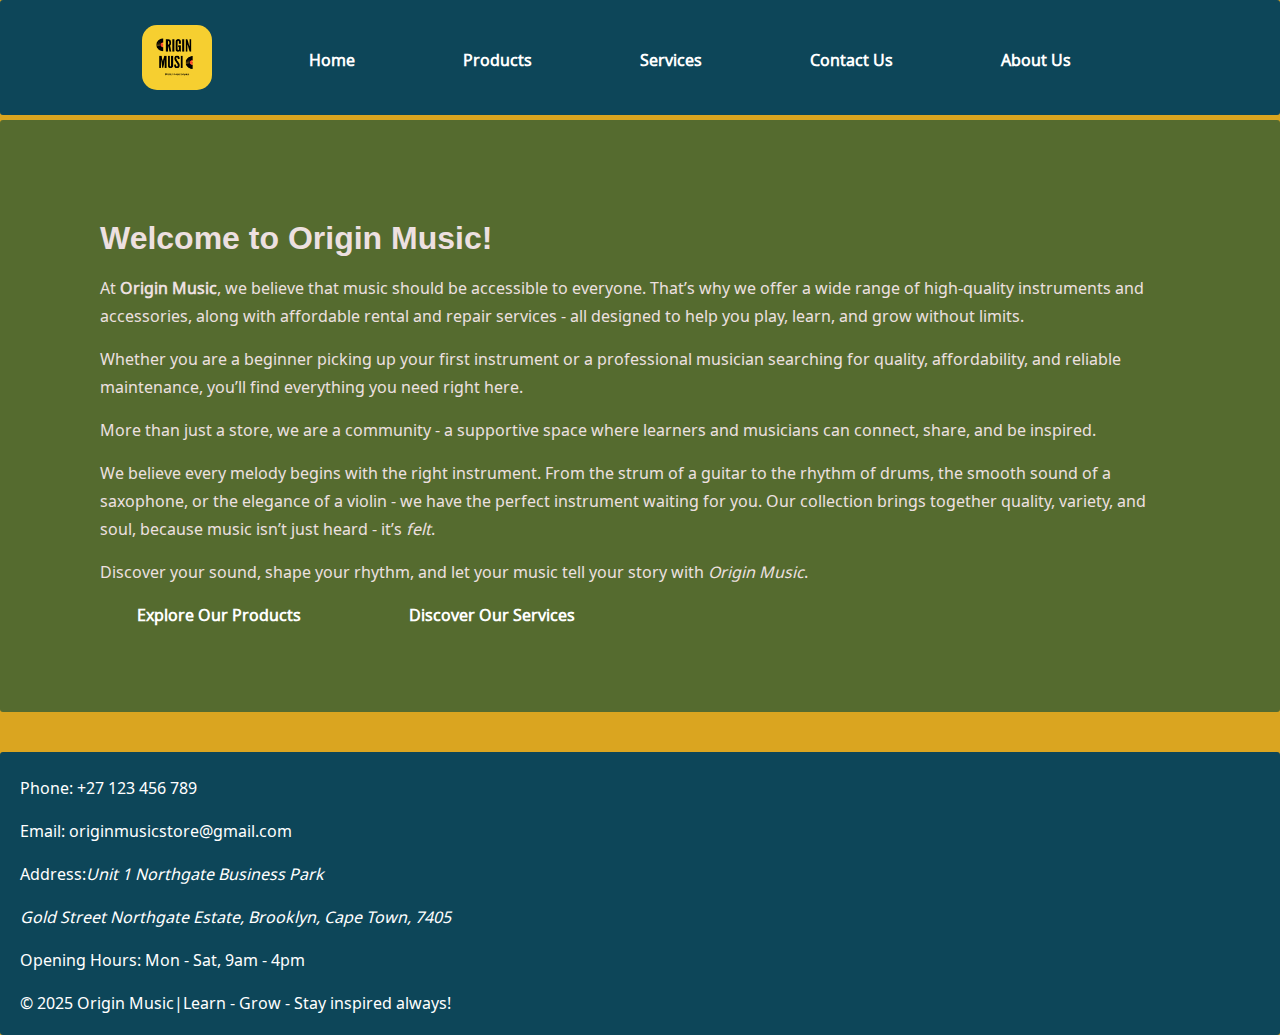
<file: index.html>
<!DOCTYPE html>
<html>
<head>
<title> Home|originmusic</title> 
<link rel="stylesheet" href="style/style.css">
<!-- Font imported from google fonts. Available at:https://fonts.google.com/selection/embed [accessed 27/09/2025] -->
<link rel="preconnect" href="https://fonts.googleapis.com">
<link rel="preconnect" href="https://fonts.gstatic.com" crossorigin>
<link href="https://fonts.googleapis.com/css2?family=Noto+Music&display=swap" rel="stylesheet">
<!-- Implementing meta tags/SEO -->
<meta name="description" content="Origin Music - Music store offering a wide range of instruments, accessories, and services to music schools, self- learners, and musicians. ">
<meta name="keywords" content="music store, affordable music instruments, instruments accessories">
<meta name="author" content="Origin Music">
<!--Reference:Bulbulia, Z.(2025) Community_Outreach_Website.zip. Varsity College, WEDE5020, [14 October 2025].-->
</head>

<body>
<header>
<!-- Inserting image -->
<!-- Logo/Reference:Canva (2025) Logo design template [Origin Music logo customized]. Canva. Available at: https://www.canva.com/design/DAGxNySx9vs/UVSNXO3sDDUMzBsdmrL8gw/edit [Accessed 27 August 2025]. -->
<img src="img/OriginMusic_logo.png" alt="OriginMusic_logo" class="logo">
<!-- Liking pages -->
 <nav class="navbar">
    <a href="index.html"> Home </a>
    <a href="products.html"> Products </a> 
    <a href="services.html"> Services </a>
    <a href="contactUs.html"> Contact Us </a>
    <a href="aboutus.html"> About Us </a>
 </nav>
</header>
<main>
<!-- Inserting headings and paragraphs -->
<h1>Welcome to Origin Music!</h1>
<p>At <strong>Origin Music</strong>, we believe that music should be accessible to everyone. That’s why we offer a wide range of high-quality instruments and accessories, along with affordable rental and repair services - all designed to help you play, learn, and grow without limits.</p>

<p>Whether you are a beginner picking up your first instrument or a professional musician searching for quality, affordability, and reliable maintenance, you’ll find everything you need right here.</p>

<p>More than just a store, we are a community - a supportive space where learners and musicians can connect, share, and be inspired.</p>

<p>We believe every melody begins with the right instrument. From the strum of a guitar to the rhythm of drums, the smooth sound of a saxophone, or the elegance of a violin - we have the perfect instrument waiting for you. Our collection brings together quality, variety, and soul, because music isn’t just heard - it’s <em>felt</em>.</p>

<p>Discover your sound, shape your rhythm, and let your music tell your story with <em>Origin Music</em>.</p>

<!-- Implementing buttons and directing them to its respective page -->
<a href="products.html" class="btn">Explore Our Products</a>
<a href="services.html" class="btn">Discover Our Services</a>
</main>
<footer>
<p>Phone: +27 123 456 789</p>
<p>Email: originmusicstore@gmail.com</p>
<p>Address:<em>Unit 1 Northgate Business Park</p>
<p>Gold Street Northgate Estate, Brooklyn, Cape Town, 7405</em></p>
<p>Opening Hours: Mon - Sat, 9am - 4pm</p>
<p>&copy; 2025 Origin Music|Learn - Grow - Stay inspired always!</p></footer>

</body>
</html>
<!-- Code/Reference: Available at: https://www.w3schools.com/html/default.asp [Accessed 29 August 2025] -->
</file>
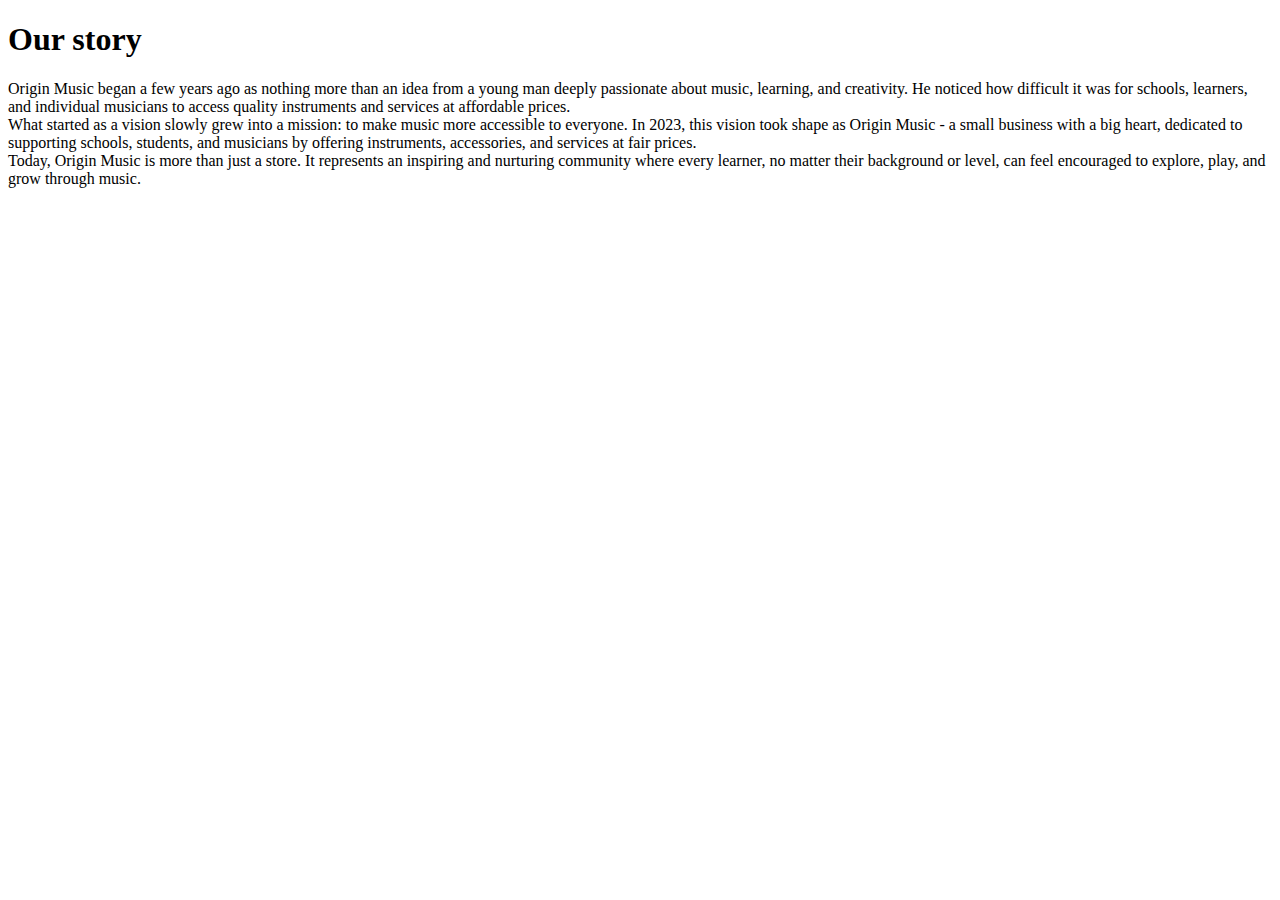
<file: about us.html>
<!DOCTYPE html>
<html>
<head>
<title> About Us </title>

</head>

<body>
<h1> Our story </h1>
<p1>
Origin Music began a few years ago as nothing more than an idea from a young man deeply passionate about music, learning, and creativity.
He noticed how difficult it was for schools, learners, and individual musicians to access quality instruments and services at affordable 
prices.
</p1>
<br>
<p2>
What started as a vision slowly grew into a mission: to make music more accessible to everyone. In 2023, this vision took shape as Origin 
Music - a small business with a big heart, dedicated to supporting schools, students, and musicians by offering instruments, accessories, 
and services at fair prices.
</p2>
<br>
<p3>
Today, Origin Music is more than just a store. It represents an inspiring and nurturing community where every learner, no matter their 
background or level, can feel encouraged to explore, play, and grow through music.
</p3>


</body>
</html>
</file>
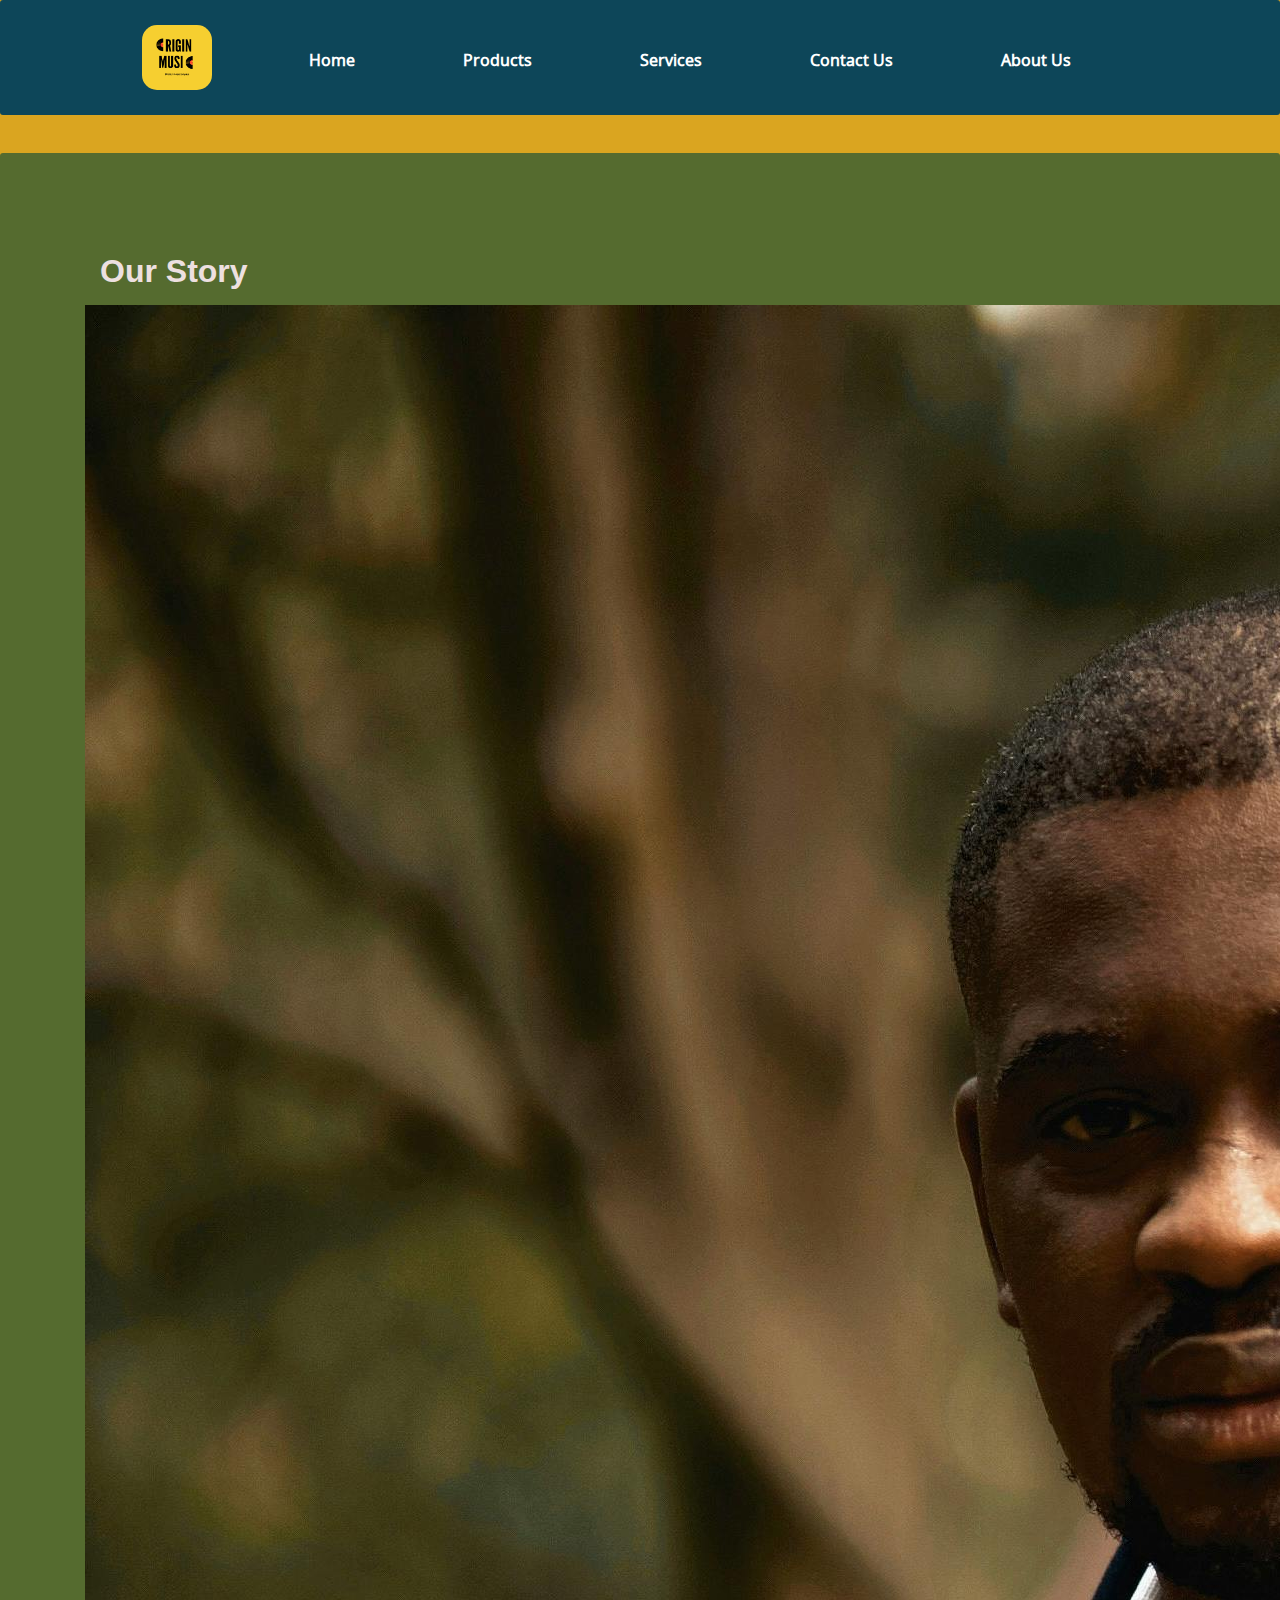
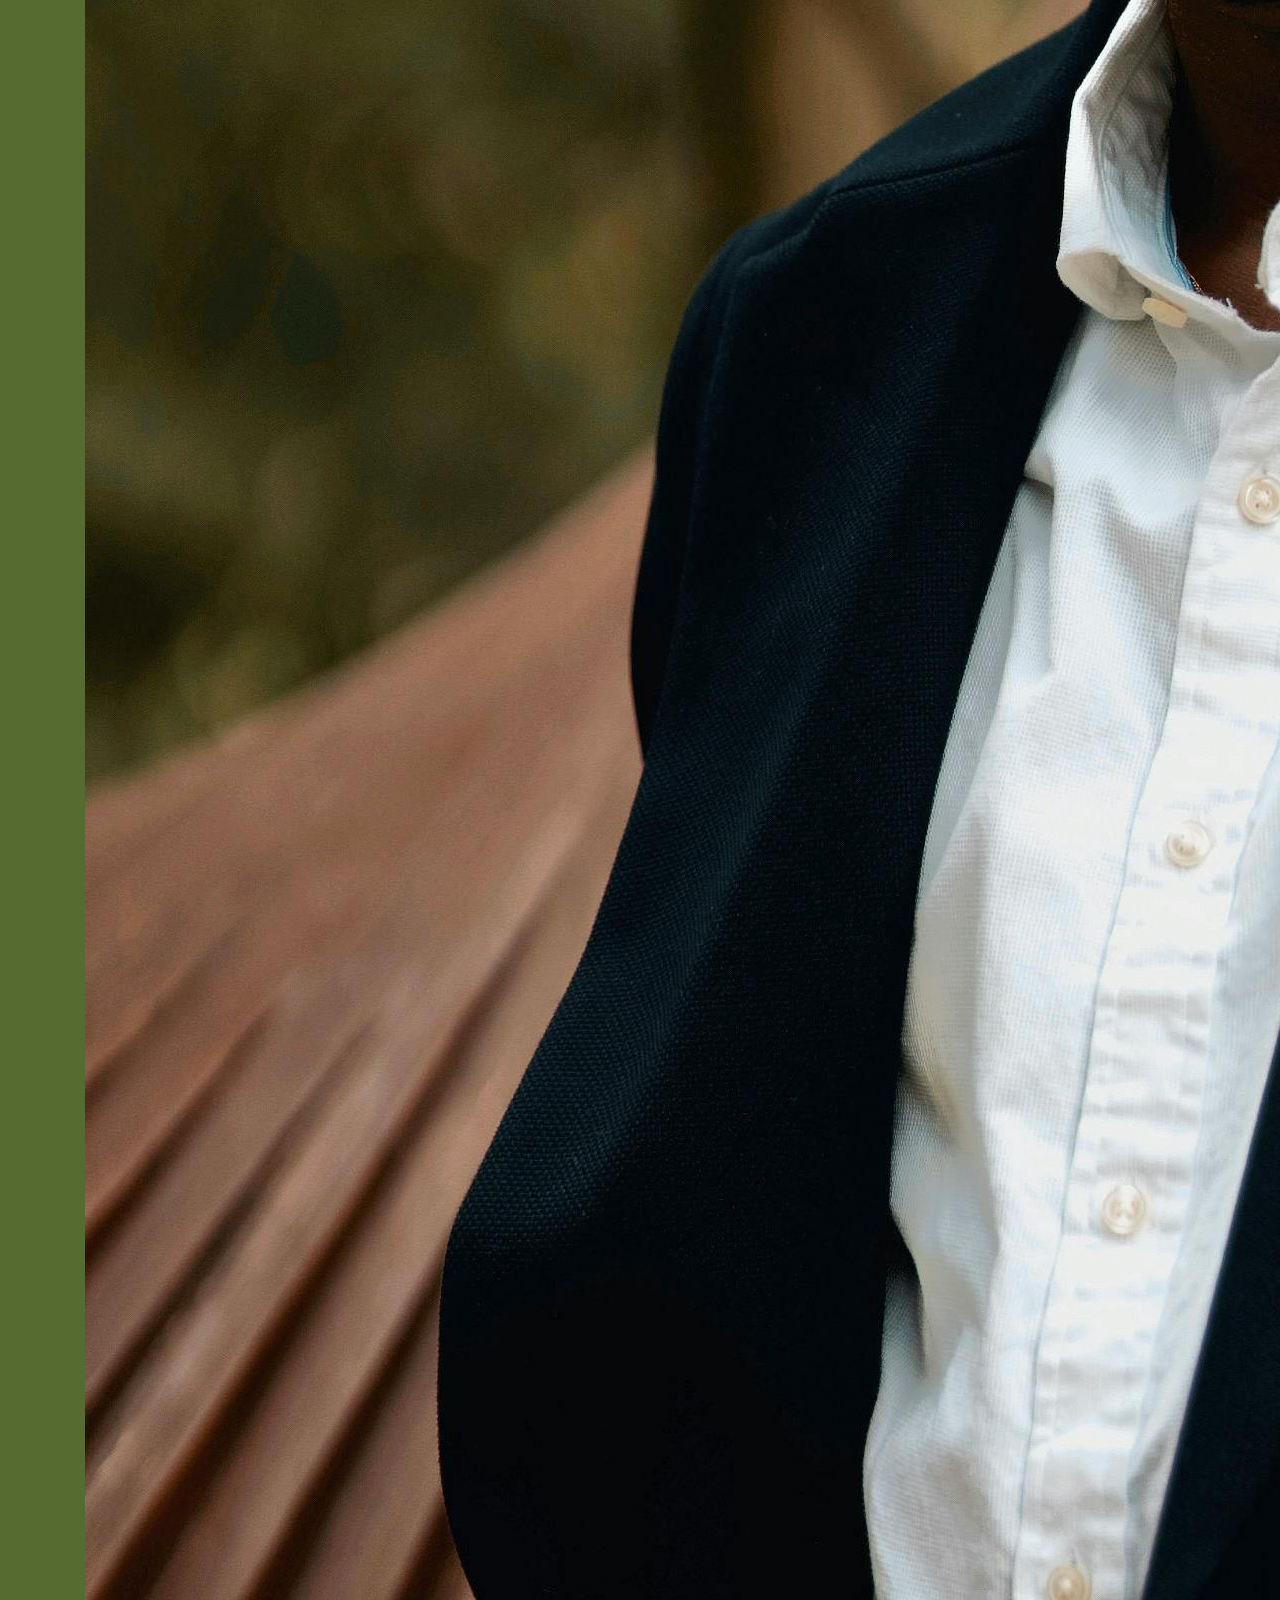
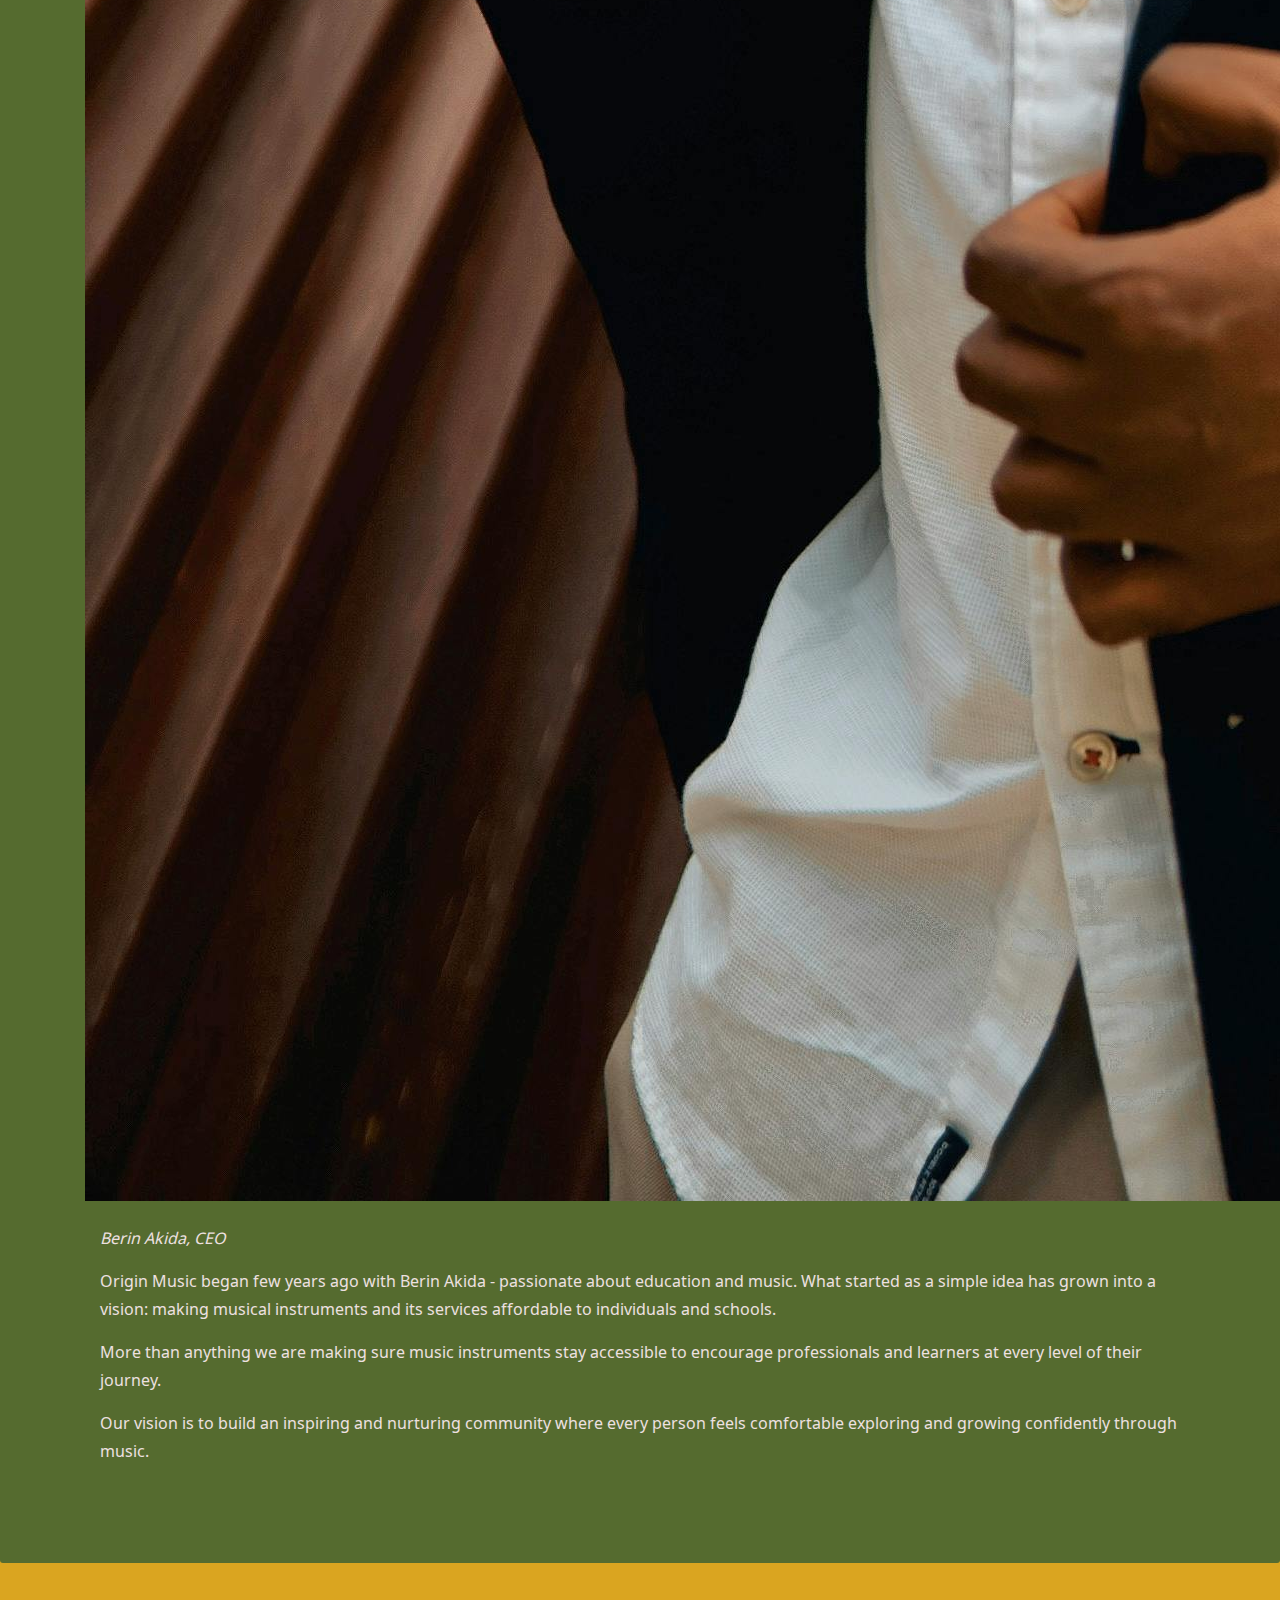
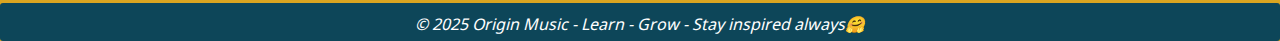
<file: aboutus.html>
<!DOCTYPE html>
<html>
<head>
<title>AboutUs</title> 
<link rel="stylesheet" href="style/style.css">
<!-- font imported from google fonts. Available at:https://fonts.google.com/selection/embed [accessed 27/09/2025] -->
<link rel="preconnect" href="https://fonts.googleapis.com">
<link rel="preconnect" href="https://fonts.gstatic.com" crossorigin>
<link href="https://fonts.googleapis.com/css2?family=Noto+Music&display=swap" rel="stylesheet">
<!-- Implementing meta tags/SEO -->
<meta name="description" content="Origin Music - On this page the user can learn more about the history of the store. ">
<meta name="keywords" content="More about origin music, history of origin music, origin music history">
<meta name="author" content="Origin Music">
</head>

<body>
<header>
<!-- Inserting image -->
<!-- Logo/Reference:Canva (2025) Logo design template [Origin Music logo customized]. Canva. Available at : https://www.canva.com/design/DAGxNySx9vs/UVSNXO3sDDUMzBsdmrL8gw/edit [ Accessed 24 September 2025] -->
<img src="img/OriginMusic_logo.png" alt="OriginMusic_logo" class="logo">

  <!-- Liking pages -->
<nav class="navbar">
    <a href="index.html"> Home </a>
    <a href="products.html"> Products </a> 
    <a href="services.html"> Services </a>
    <a href="contactUs.html"> Contact Us </a>
    <a href="aboutus.html"> About Us </a>
</nav>
</header>
<br>
<main>
<h1>Our Story</h1>
<div class="about-us">
<div>
<!--Image/Reference:Unsplash (2025). Available at: https://unsplash.com/photos/man-with-glasses-smiling-against-a-white-background-7qsdLxXtJfg [Accessed 28 August 2025]. --> 
<img src="img/Owner.jpg" alt="Owner" class="owner-pic">
<p class="owner-caption"><i>Berin Akida, CEO</i></p>
</div>

<div class="history">
<p>Origin Music began few years ago with Berin Akida - passionate about education and music. What started as a simple idea has grown into a vision: making musical instruments and its services affordable to individuals and schools.</p>
<p>More than anything we are making sure music instruments stay accessible to encourage professionals and learners at every level of their journey.</p>
<p>Our vision is to build an inspiring and nurturing community where every person feels comfortable exploring and growing confidently through music.</p>
</div>
</div>
</main>
<!-- Code/Reference: Available at: https://www.w3schools.com/cssref/index.php [Accessed 29 August 2025] -->
<!-- Code/Reference: Available at: https://chatgpt.com/c/68da6880-51fc-8333-a5fe-8339b46790ac [Accessed 2 August 2025] -->

<footer><em>&copy; 2025 Origin Music - Learn - Grow - Stay inspired always🤗</em></footer>

</body>
</html>
<!-- Code/Reference: Available at: https://www.w3schools.com/html/default.asp [Accessed 29 August 2025] -->
</file>
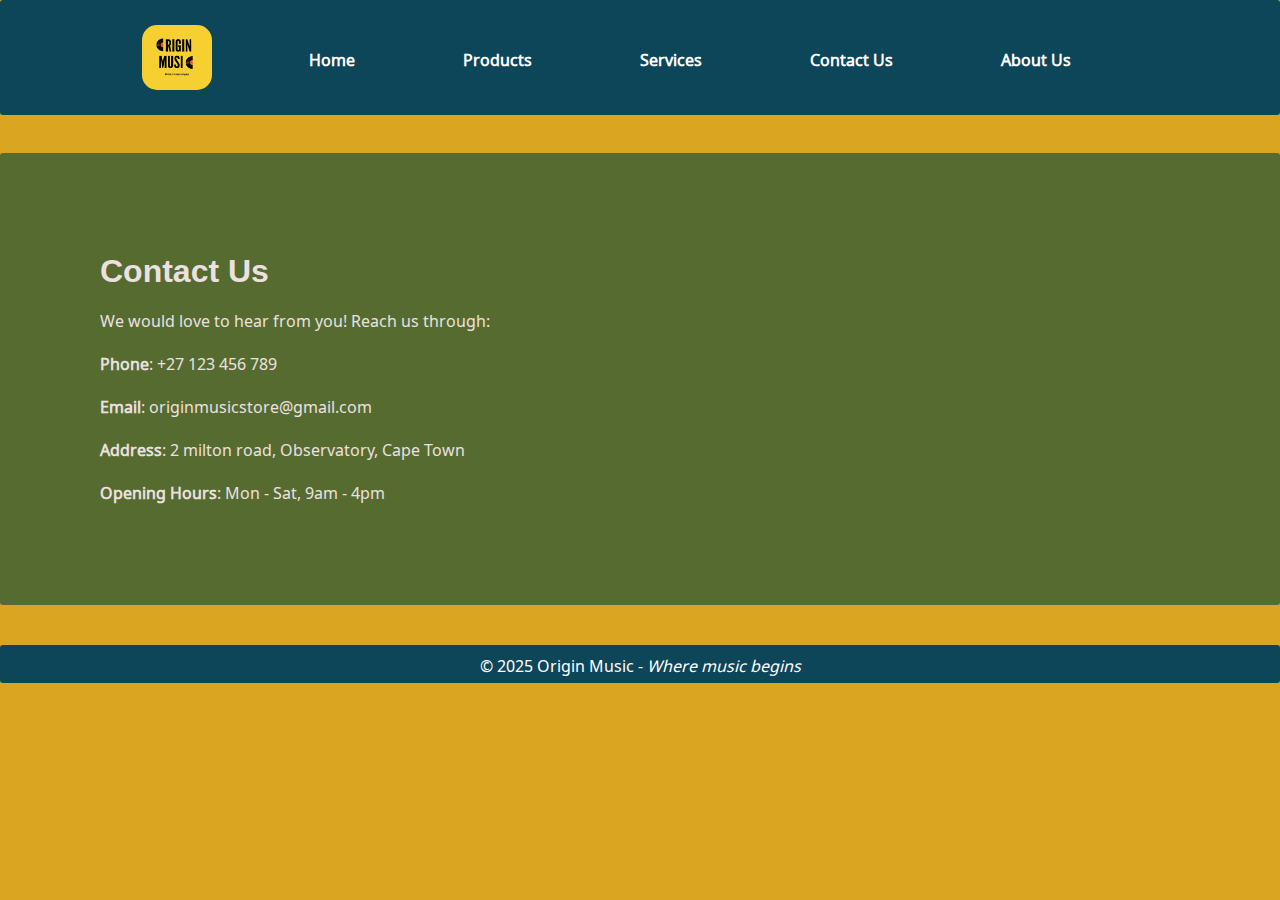
<file: contactUs.html>
<!DOCTYPE html>
<html>

<head>
<title> originmusic.store</title> 
<link rel="stylesheet" href="style/style.css">
<link rel="preconnect" href="https://fonts.googleapis.com">
<link rel="preconnect" href="https://fonts.gstatic.com" crossorigin>
<!-- font imported from google fonts. Available at:https://fonts.google.com/selection/embed [accessed 27/09/2025] -->
<link href="https://fonts.googleapis.com/css2?family=Noto+Music&display=swap" rel="stylesheet">
</head>

<body>
  <header class="header">
    <!-- Inserting image -->
<img src="img/OriginMusic_logo1.png" alt="OriginMusic_logo" class="logo">
<!-- Logo/Reference:
Canva (2025) Logo design template [Origin Music logo customized]. Canva. Available at: https://www.canva.com/design/DAGxNySx9vs/UVSNXO3sDDUMzBsdmrL8gw/edit [Accessed 27 August 2025]. -->

  <!-- Liking pages -->
<nav class="navbar">
    <a href="index.html"> Home </a>
    <a href="products.html"> Products </a> 
    <a href="services.html"> Services </a>
    <a href="contactUs.html"> Contact Us </a>
    <a href="aboutus.html"> About Us </a>
  </nav>
</header>
<br>

<main class="main-content">
<!-- Inserting paragraphs and headings -->
<h1>Contact Us</h1>
<p>We would love to hear from you! Reach us through:</p>
<ul>
  <li> <b>Phone</b>: +27 123 456 789</a></li>
  <li> <b>Email</b>: originmusicstore@gmail.com</li>
  <li> <b>Address</b>: 2 milton road, Observatory, Cape Town</li>
  <li> <b>Opening Hours</b>: Mon - Sat, 9am - 4pm</li>
</ul>
</main>

<footer class="footer"> &copy; 2025 Origin Music - <em> Where music begins </em></footer>

</body>
</html>
<!-- Code/Reference: Available at: https://www.w3schools.com/html/default.asp [Accessed 27 August 2025] -->
</file>
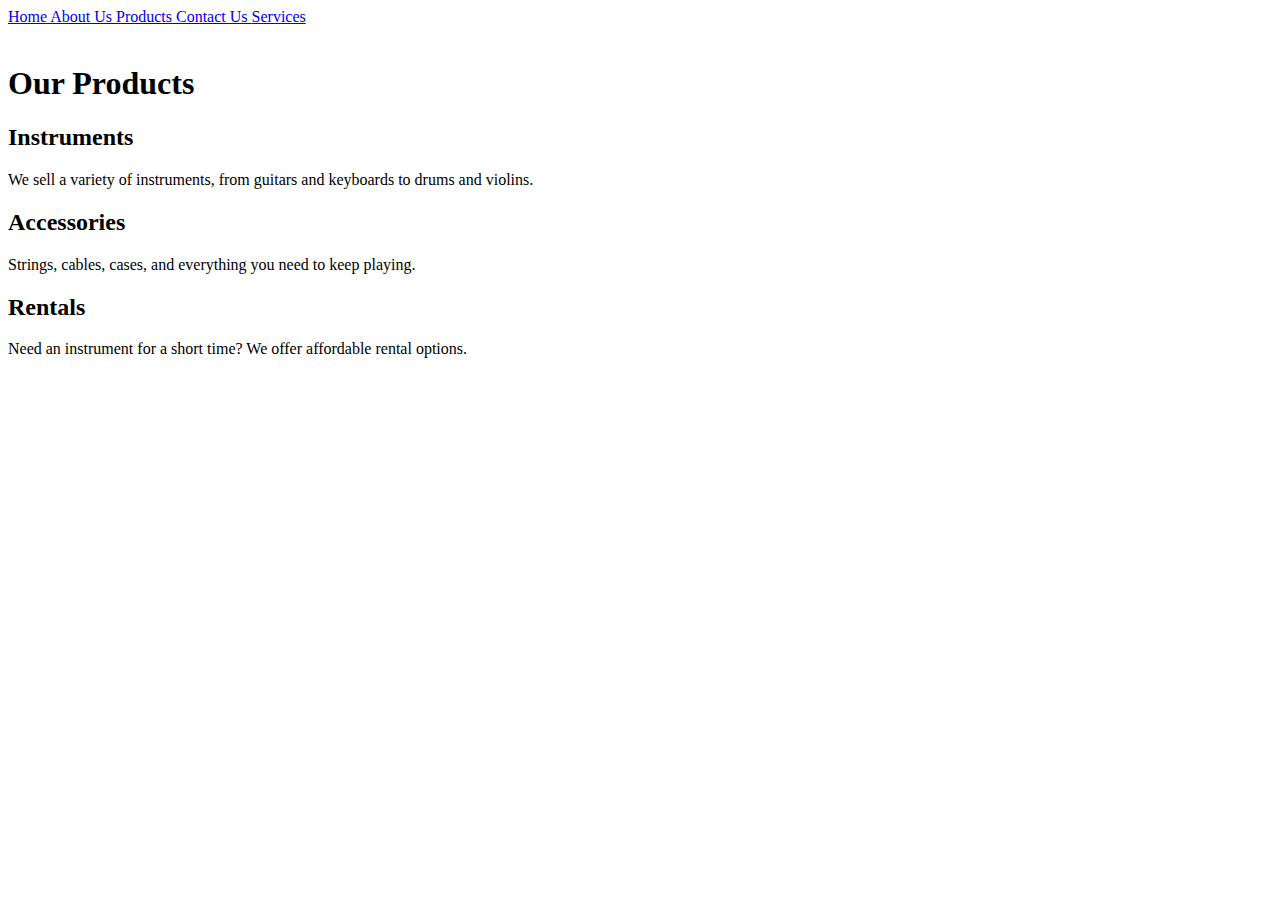
<file: products.html>
<!DOCTYPE html>
<html>
<head>
<title> Products </title>
<body>
<nav>
  <a href="index.html"> Home </a>
  <a href="aboutus.html"> About Us </a>
  <a href="products.html"> Products </a>
  <a href="contactUs.html"> Contact Us </a> 
  <a href="services.html"> Services </a>
</nav>
<br>
<h1>Our Products</h1>
<h2>Instruments</h2>
<p>We sell a variety of instruments, from guitars and keyboards to drums and violins.</p>

<h2>Accessories</h2>
<p>Strings, cables, cases, and everything you need to keep playing.</p>

<h2>Rentals</h2>
<p>Need an instrument for a short time? We offer affordable rental options.</p>



</body>
</head>
</html>
</file>
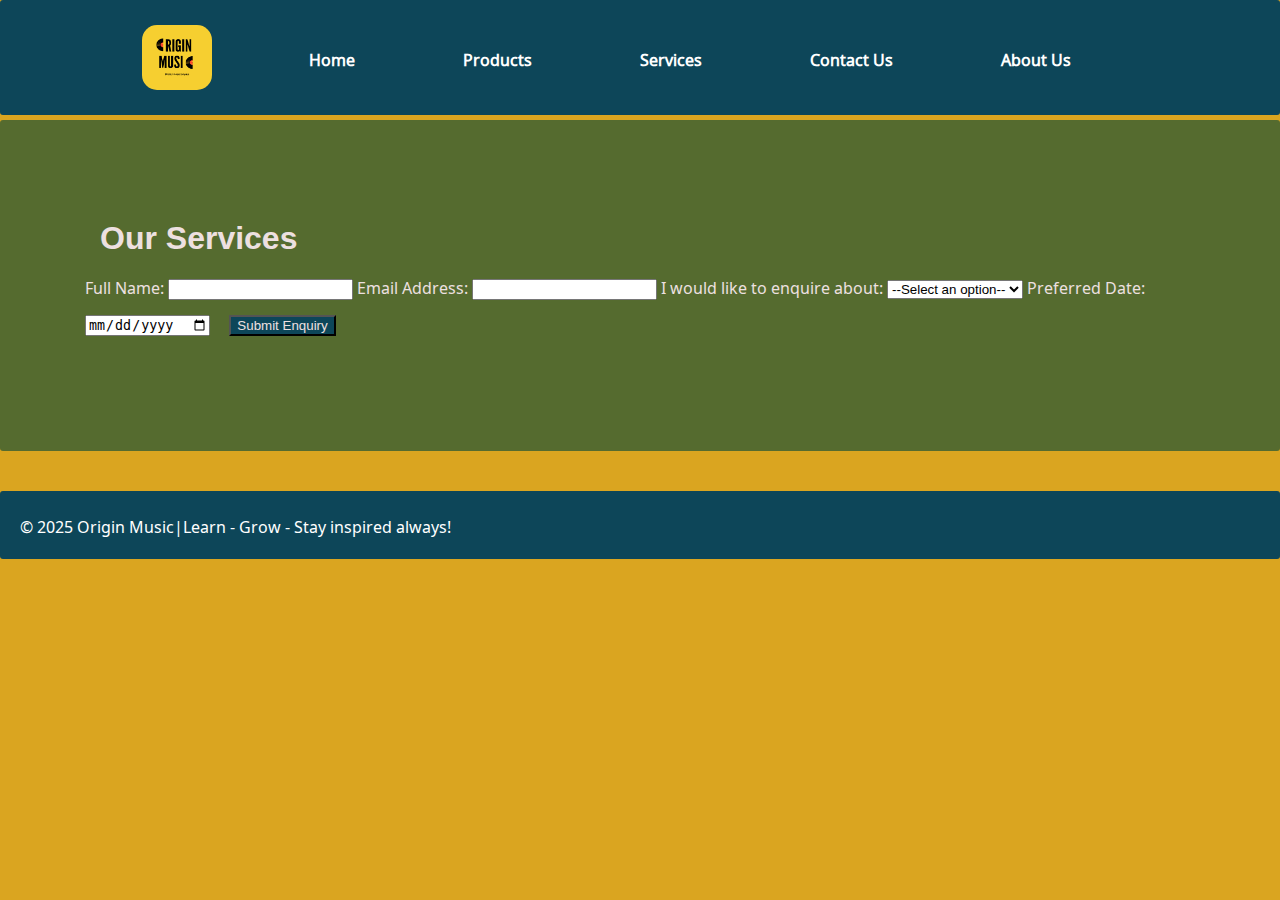
<file: services.html>
<!DOCTYPE html>
<html>

<head>
<title> originmusic.store</title> 
<link rel="stylesheet" href="style/style.css">
<link rel="preconnect" href="https://fonts.googleapis.com">
<link rel="preconnect" href="https://fonts.gstatic.com" crossorigin>
<!-- font imported from google fonts. Available at:https://fonts.google.com/selection/embed [accessed 27/09/2025] -->
<link href="https://fonts.googleapis.com/css2?family=Noto+Music&display=swap" rel="stylesheet">
<!-- Implementing meta tags/SEO -->
<meta name="description" content="Origin Music - Here users fill in a form for queries about services that the store offers. ">
<meta name="keywords" content=" origin music services, music store offers">
<meta name="author" content="Origin Music">
<!--Reference:Bulbulia, Z.(2025) Community_Outreach_Website.zip. Varsity College, WEDE5020, [14 October 2025].-->
</head>

<body>
  <header>
    <!-- Inserting image -->
<img src="img/OriginMusic_logo.png" alt="OriginMusic_logo" class="logo">
<!-- Logo/Reference:
Canva (2025) Logo design template [Origin Music logo customized]. Canva. Available at: https://www.canva.com/design/DAGxNySx9vs/UVSNXO3sDDUMzBsdmrL8gw/edit [Accessed 27 August 2025]. -->

  <!-- Liking pages -->
<nav class="navbar">
    <a href="index.html"> Home </a>
    <a href="products.html"> Products </a> 
    <a href="services.html"> Services </a>
    <a href="contactUs.html"> Contact Us </a>
    <a href="aboutus.html"> About Us </a>
  </nav>
</header>
<main>
<!-- Inserting paragraphs and headings -->
<h1>Our Services</h1>
<form id="enquiryForm">
  <label for="name">Full Name:</label>
  <input type="text" id="name" name="name" required minlength="3">

  <label for="email">Email Address:</label>
  <input type="email" id="email" name="email" required>

  <label for="service">I would like to enquire about:</label>
  <select id="service" name="service" required>
    <option value="">--Select an option--</option>
    <option value="repair">Repair</option>
    <option value="rentals">Rentals</option>
  </select>

  <label for="date">Preferred Date:</label>
  <input type="date" id="date" name="date" required>

  <button type="submit">Submit Enquiry</button>
  <p id="enquiryResponse" class="response"></p>
</form>
<!--Reference:Bulbulia, Z. (2025) Community_Outreach_Website.zip. Varsity College, WEDE5020, [14 October 2025].-->
</main>
<footer><p>&copy; 2025 Origin Music|Learn - Grow - Stay inspired always!</p></footer>
<script src="script.js"></script>
</body>
</html>
<!-- Code/Reference: Available at: https://www.w3schools.com/html/default.asp [Accessed 29 August 2025] -->
</file>
<file: style/style.css>
/* body */
body {
background-color: goldenrod ;
color: white;
font-family: "Noto Music", sans-serif; 
font-weight: 400;
font-style: normal;
margin: 0;
text-align: center;
}

/* Header */
header {
align-items: center;
background: rgb(13, 70, 89);
border-radius: 3px;
border-color: darkslategray;
display: flex;
justify-content: center;
margin-bottom: 5px;
padding: 10px; 
}


/* logo & pictures */
.logo {
  display: inline-block;
  border-radius: 15px;
  height: 65px; 
  margin: 15px;
  width: 70px; 
}
.Owner_pic{
  display:flex;
  border-radius: 15px;
  height: 180px; 
  width: 150px;
  margin: 15px;
}
.advice-pic{
  border-radius: 15px;
  height: 150px; 
  width: 200px;
  margin: 15px;
}

/* Navbar */
.navbar {
  border-radius: 5px;
  margin: 20px;
  padding: 10px;
}

/* Nav bar and links */
a {
  color: white;
  text-decoration: none;
  font-weight: bold;
  font-size: medium;
  margin: 50px;
  padding: 2px;; 
}

a:hover {
  color: goldenrod;
  background-color: floralwhite;
  border-radius: 7px;
  padding: 0;
}
.org-details{
  color: goldenrod;
  border-radius: 7px;
  padding: 0;
  text-decoration: underline;
}



/* Main content */
main {
  background-color:  darkolivegreen;
  border-radius: 3px;
  border-color: darkslategray;
  color: rgb(237, 224, 224);    
  margin-top: 5px;  
  margin-bottom: 20px;
  padding: 85px;  
  text-align: left;
}

/* headings & paragraphs */
h1 {
font-family: sans-serif;
font-weight: 600;
font-style: normal;
margin: 15px;
text-align: left;
}
h3{
 margin: 15px;
}

p {
  display: block;
  font-family: "Noto Music";
  font-weight: 400;
  font-style: normal;
  margin: 15px;
  text-align: left;
}

/* list */
ul {
  list-style-type: none;  /* removes bullets */
  padding: 0;
  margin: 0;
  text-align: left; /* align neatly */
}

li {
  margin: 15px;         /* space between items */
  font-size: 16px;
  color: rgb(237, 224, 224);
}

/* Button */
button{
  background-color: rgb(13, 70, 89);
  margin: 15px;
  text-align: left;
  color: rgb(237, 224, 224);
  size: 3px;
  box-shadow: none;
}

/* iframe */
iframe{
 display: inline-block;
 border-radius: 20px;
 height: 150px; 
 width: 250px;
 margin: 8px;
 padding: 15px;
}

/* Footer */
footer {
  background: rgb(13, 70, 89);
  border-radius: 3px;
  border-color: darkslategray;
  padding: 5px;
  text-align: center;
  color: white;
  margin-top: 40px;   
  margin-bottom: 0%; 
}
</file>
